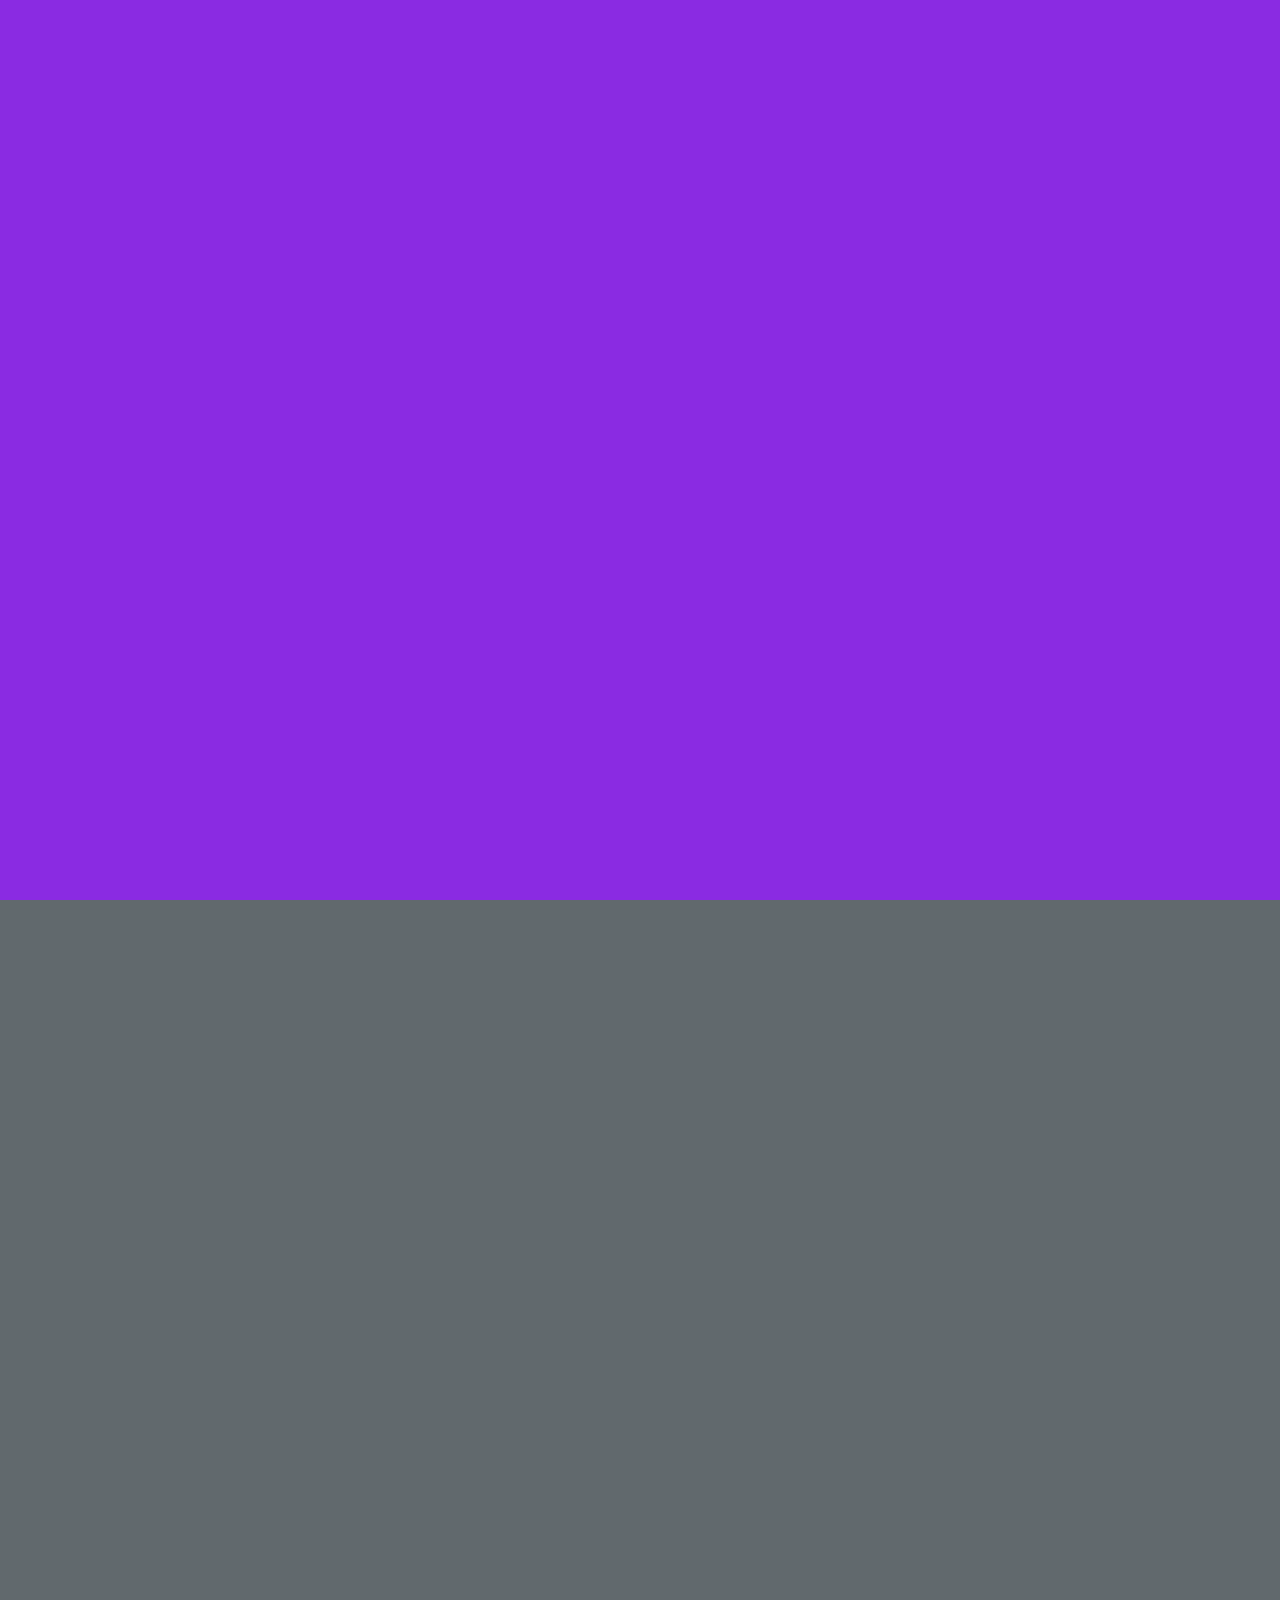
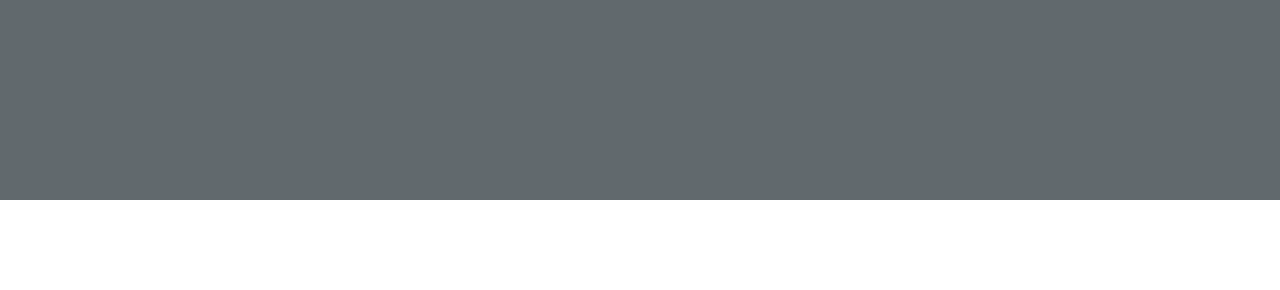
<file: index.html>
<!DOCTYPE html>
<html lang="en">

<head>
  <meta charset="UTF-8" />
  <meta name="viewport" content="width=device-width, initial-scale=1.0" />
  <link rel="stylesheet" href="./style.css" />
  <link href="https://fonts.googleapis.com/css2?family=Heebo:wght@500;700&family=Lobster&display=swap" rel="stylesheet" />
  <title>micsofte</title>
</head>

<body>
  <main>
    <section class="landing">
      <nav>
        <h1 id="logo">Micsofte</h1>
        <ul class="nav-links">
          <li><a href="#">Home</a></li>
          <li><a href="#">contact</a></li>
          <li>About</li>
          <li>portfolio</li>
        </ul>
        </div>
        
      </nav>
      <h2 class="big-text">Micsofte</h2>
    </section>
  </main>
  <div class="intro">
    <div class="intro-text">
      <h1 class="hide">
        <span class="text">Micsofte</span>
      </h1>
      <h1 class="hide">
        <span class="text">connecting</span>
      </h1>
      <h1 class="hide">
        <span class="text">dreams</span>
      </h1>
    </div>
  </div>
  <div class="slider"></div>
  <div id="spacer">
  </div>
  <h1></h1>
  <div id="course">
    <h1 class="">COURSEs</h1>
    <p></p>
  </div>
  <script src="https://cdnjs.cloudflare.com/ajax/libs/gsap/3.5.1/gsap.min.js" integrity="sha512-IQLehpLoVS4fNzl7IfH8Iowfm5+RiMGtHykgZJl9AWMgqx0AmJ6cRWcB+GaGVtIsnC4voMfm8f2vwtY+6oPjpQ==" crossorigin="anonymous"></script>
  <script src="./app.js"></script>
</body>

</html>
</file>
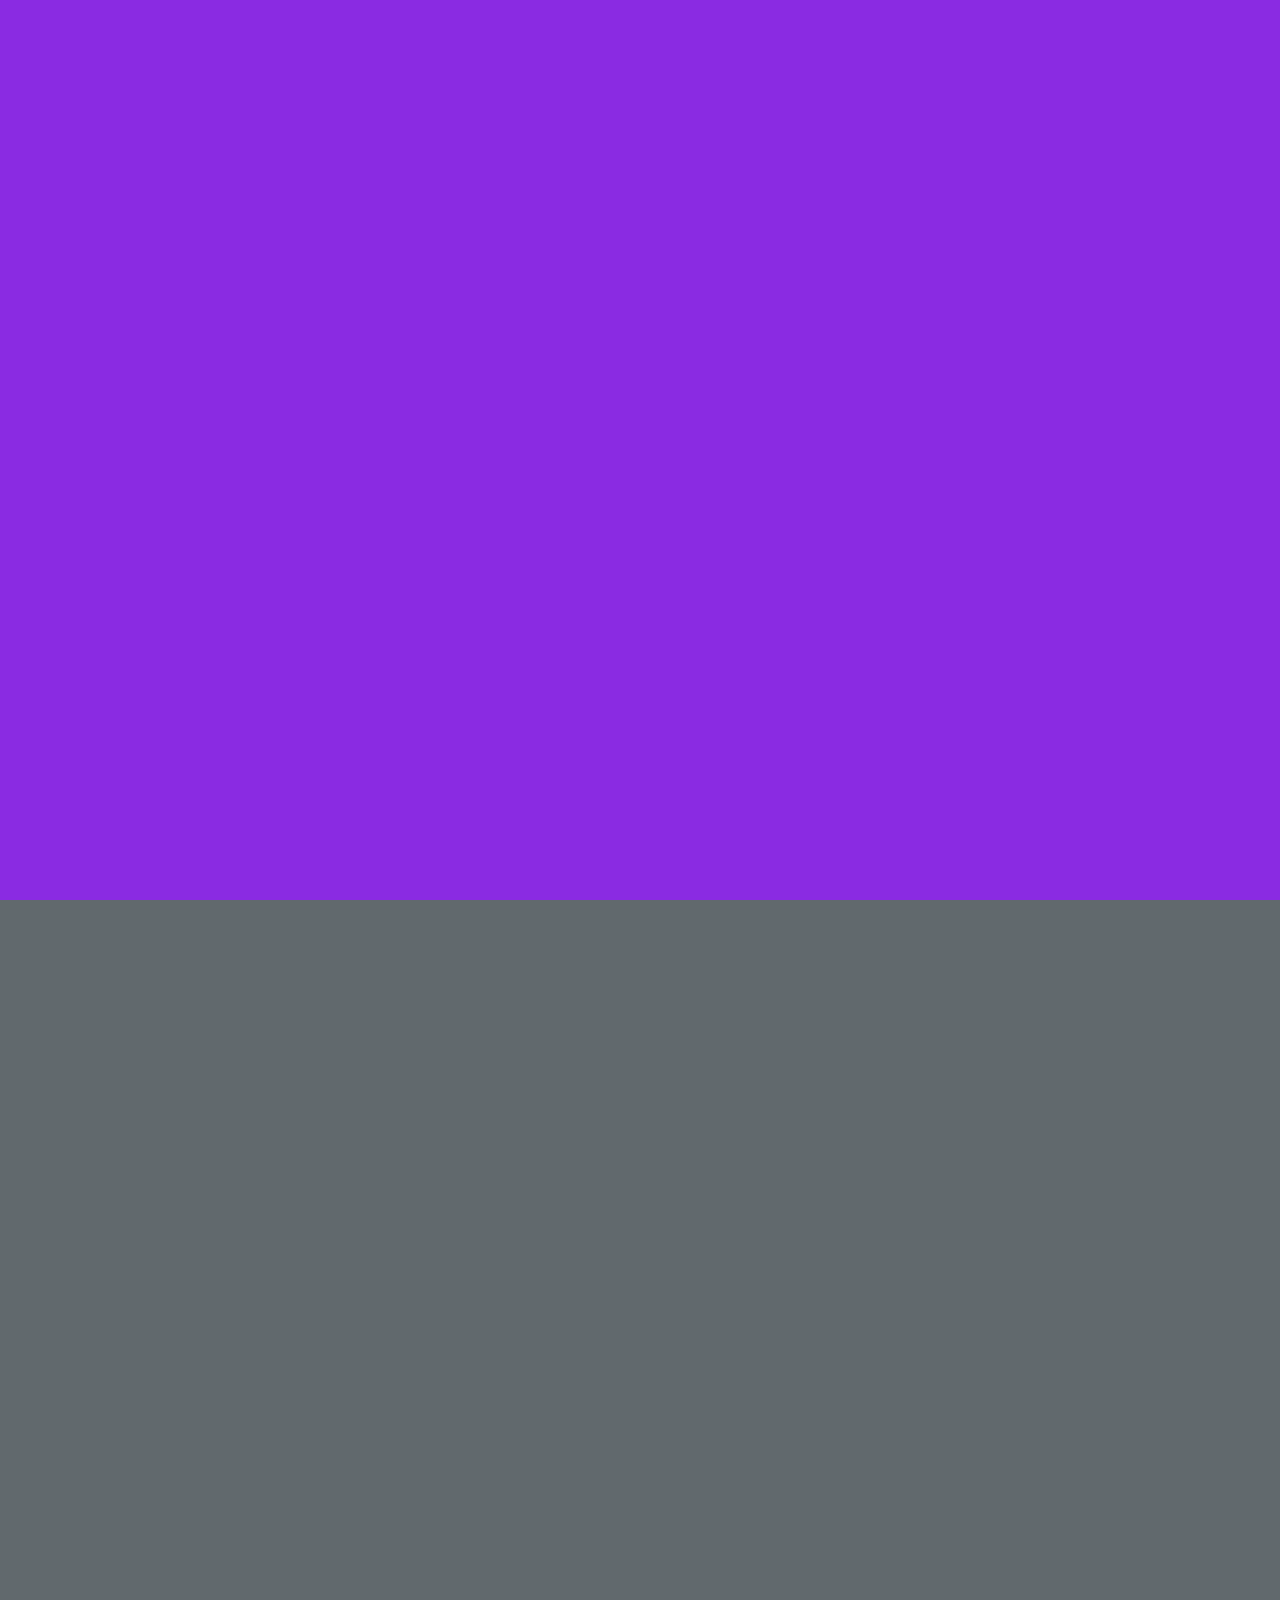
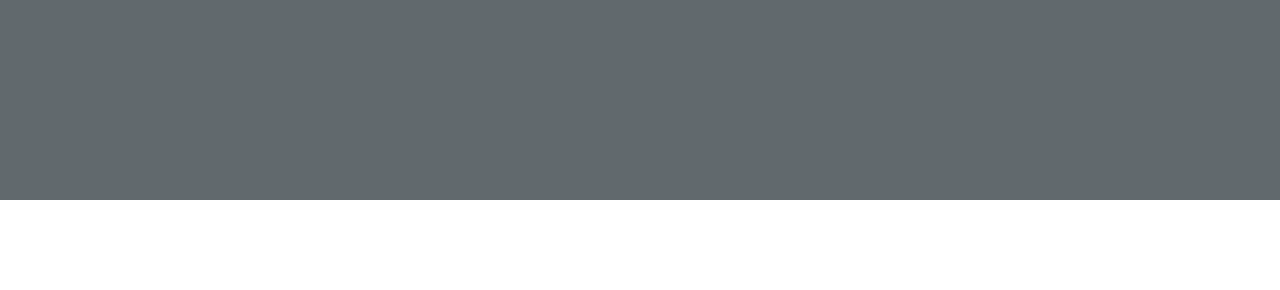
<file: micsofte.inc/micsofte/index.html>
<!DOCTYPE html>
<html lang="en">

<head>
  <meta charset="UTF-8" />
  <meta name="viewport" content="width=device-width, initial-scale=1.0" />
  <link rel="stylesheet" href="./style.css" />
  <link href="https://fonts.googleapis.com/css2?family=Heebo:wght@500;700&family=Lobster&display=swap" rel="stylesheet" />
  <title>micsofte</title>
</head>

<body>
  <main>
    <section class="landing">
      <nav>
        <h1 id="logo">Micsofte</h1>
        <ul class="nav-links">
          <li><a href="#">Home</a></li>
          <li><a href="#">contact</a></li>
          <li>About</li>
          <li>portfolio</li>
        </ul>
        </div>
        
      </nav>
      <h2 class="big-text">Micsofte</h2>
    </section>
  </main>
  <div class="intro">
    <div class="intro-text">
      <h1 class="hide">
        <span class="text">Micsofte</span>
      </h1>
      <h1 class="hide">
        <span class="text">connecting</span>
      </h1>
      <h1 class="hide">
        <span class="text">dreams</span>
      </h1>
    </div>
  </div>
  <div class="slider"></div>
  <div id="spacer">
  </div>
  <h1></h1>
  <div id="course">
    <h1 class="">COURSE</h1>
    <p></p>
  </div>
  <script src="https://cdnjs.cloudflare.com/ajax/libs/gsap/3.5.1/gsap.min.js" integrity="sha512-IQLehpLoVS4fNzl7IfH8Iowfm5+RiMGtHykgZJl9AWMgqx0AmJ6cRWcB+GaGVtIsnC4voMfm8f2vwtY+6oPjpQ==" crossorigin="anonymous"></script>
  <script src="./app.js"></script>
</body>

</html>
</file>
<file: style.css>
* {
  margin: 0;
  padding: 0;
  box-sizing: border-box;
}
main {
  font-family: "Heebo", sans-serif;
}

.landing {
  min-height: 100vh;
  background: url("../images/background.png");
  background-size: cover;
  padding: 0rem 5rem;
}
nav {
  display: flex;
  align-items: center;
  justify-content:space-between;
  min-height: 10vh;
  text-decoration: none;
  color: red;
}
.nav-links {
  display: flex;
  list-style: none;
  color:red;
}
.nav-links li {
  padding-left: 9rem;
  font-size: 1.2rem;
  text-decoration: none;
  color: #2288FF;

}
#logo {
  font-family: "Lobster", cursive;
  font-weight: lighter;
  font-size: 2rem;
  position: fixed;
}

.big-text {
  position: absolute;
  top: 30%;
  left: 50%;
  transform: translate(-50%, -30%);
  font-size: 5rem;
  font-family: "Lobster", cursive;
  color: rgb(61, 61, 61);
  position: absolute;
}

nav{
  position: fixed;
}

.intro {
  background: blueviolet;
  position: fixed;
  top: 0;
  left: 0;
  width: 100%;
  height: 100%;
  display: flex;
  justify-content: center;
  align-items: center;
}
.slider {
  background: rgb(97, 105, 109);
  position: fixed;
  top: 0;
  left: 0;
  width: 100%;
  height: 100%;
  transform: translateY(100%);
}

.intro-text {
  color: rgb(233, 233, 233);
  font-family: "Heebo", sans-serif;
  font-size: 3rem;
}

.hide {
  background: blueviolet;
  overflow: hidden;
}

.hide span {
  transform: translateY(100%);
  display: inline-block;
}

#course {
  min-height:100vh;
  padding: 0rem,5rem;
  background: url('../images/');
  background-size: cover;
}

#spacer{
  min-height:10vh;
}
</file>
<file: micsofte.inc/micsofte/style.css>
* {
  margin: 0;
  padding: 0;
  box-sizing: border-box;
}
main {
  font-family: "Heebo", sans-serif;
}

.landing {
  min-height: 100vh;
  background: url("../images/christopher-gower-m_HRfLhgABo-unsplash.jpg");
  background-size: cover;
  padding: 0rem 5rem;
}
nav {
  display: flex;
  align-items: center;
  justify-content:space-between;
  min-height: 10vh;
  text-decoration: none;
  color: red;
}
.nav-links {
  display: flex;
  list-style: none;
  color:red;
}
.nav-links li {
  padding-left: 9rem;
  font-size: 1.2rem;
  text-decoration: none;
  color: #2288FF;

}
#logo {
  font-family: "Lobster", cursive;
  font-weight: lighter;
  font-size: 2rem;
  position: fixed;
}

.big-text {
  position: absolute;
  top: 30%;
  left: 50%;
  transform: translate(-50%, -30%);
  font-size: 5rem;
  font-family: "Lobster", cursive;
  color: rgb(61, 61, 61);
  position: absolute;
}

nav{
  position: fixed;
}

.intro {
  background: blueviolet;
  position: fixed;
  top: 0;
  left: 0;
  width: 100%;
  height: 100%;
  display: flex;
  justify-content: center;
  align-items: center;
}
.slider {
  background: rgb(97, 105, 109);
  position: fixed;
  top: 0;
  left: 0;
  width: 100%;
  height: 100%;
  transform: translateY(100%);
}

.intro-text {
  color: rgb(233, 233, 233);
  font-family: "Heebo", sans-serif;
  font-size: 3rem;
}

.hide {
  background: blueviolet;
  overflow: hidden;
}

.hide span {
  transform: translateY(100%);
  display: inline-block;
}

#course {
  min-height:100vh;
  padding: 0rem,5rem;
  background: url('../images/');
  background-size: cover;
}

#spacer{
  min-height:10vh;
}
</file>
